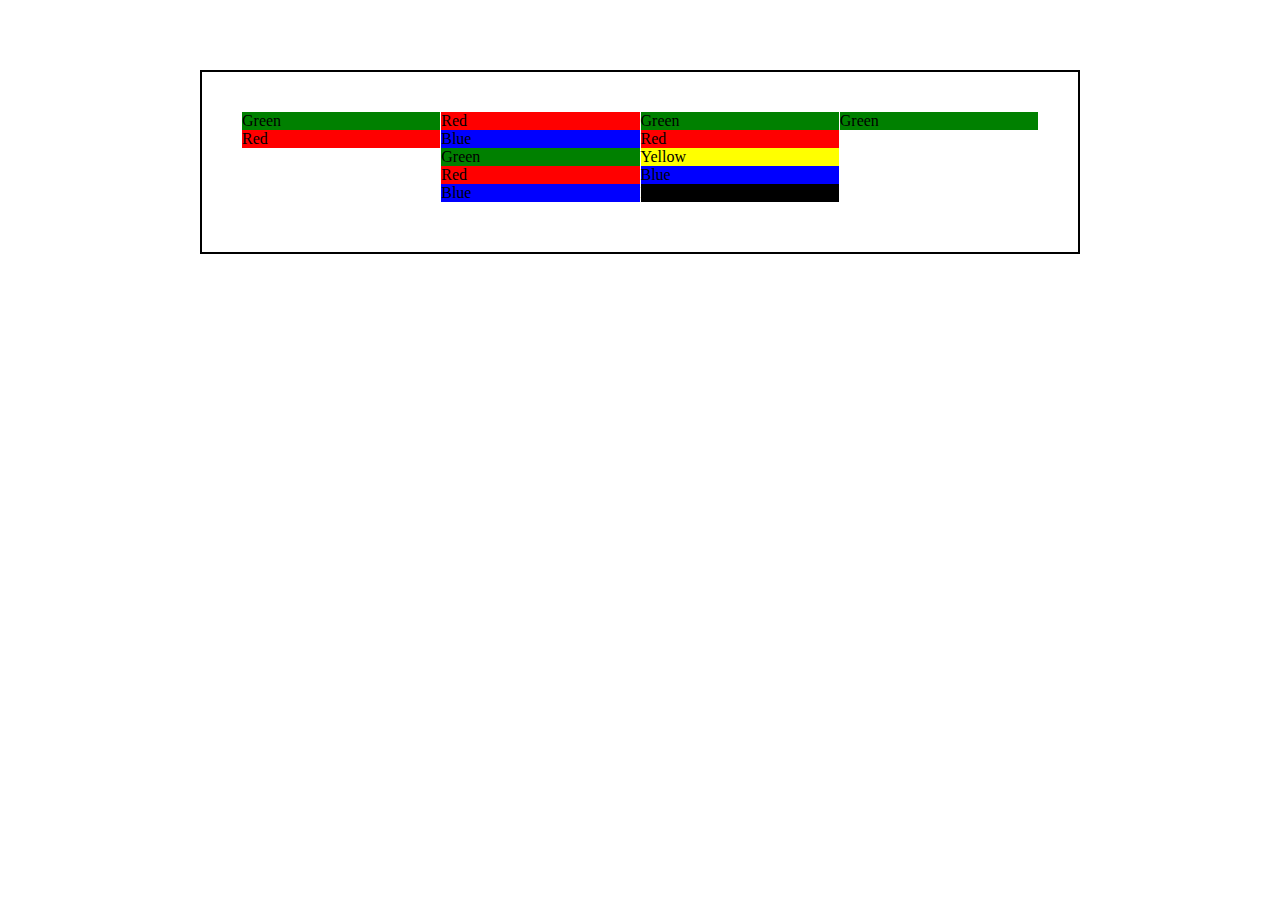
<file: Desktop/Grid System Tutorial/index.html>
<!DOCTYPE html>
<html lang="en">
<head>
    <meta charset="UTF-8">
    <meta name="viewport" content="width=device-width, initial-scale=1.0">
    <title>Grid System</title>
    <link rel="stylesheet" href="main.css">
</head>
<body>
    <div class="container">
        <div class="container1">
            <div class="green">Green</div>
            <div class="red">Red</div>
        </div>
    
        <div class="container2">
            <div class="red">Red</div>
            <div class="blue">Blue</div>
            <div class="nested-column1">
                <div class="green">Green</div>
                <div class="red">Red</div>
                <div class="blue">Blue</div>
            </div>
        </div>
    
        <div class="container3">
            <div class="green">Green</div>
            <div class="nested-column2">
                <div class="red">Red</div>
                <div class="yellow">Yellow</div>
            </div>
            <div class="blue">Blue</div>
            <div class="black">Black</div>
        </div>
    
        <div class="container4">
            <div class="green">Green</div>
        </div>
    </div>
</body>
</html>
</file>
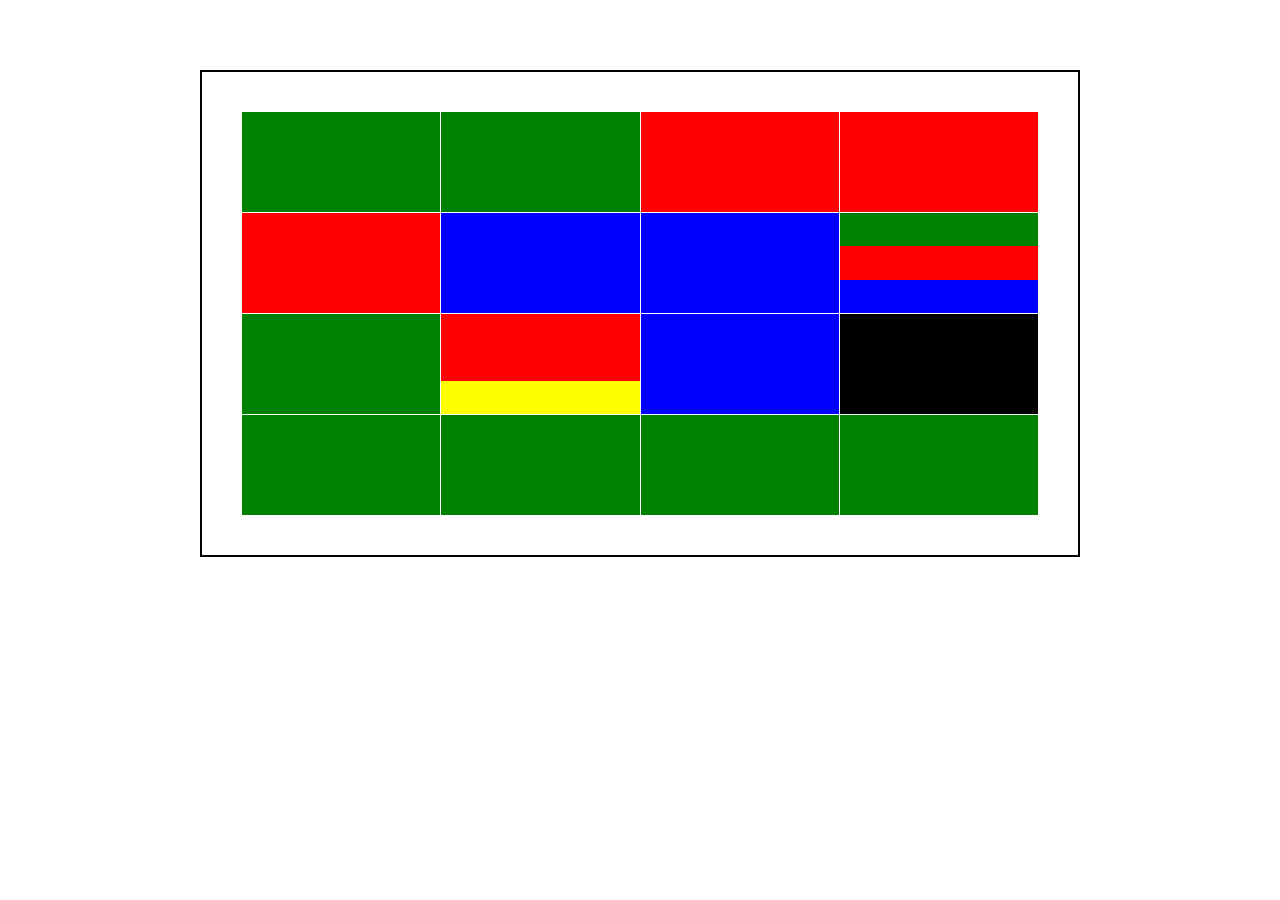
<file: Desktop/Grid System/index.html>
<!DOCTYPE html>
<html lang="en">
<head>
    <meta charset="UTF-8">
    <meta name="viewport" content="width=device-width, initial-scale=1.0">
    <title>Grid System</title>
    <link rel="stylesheet" href="main.css">
</head>
<body>
    <div class="container">
        
        <div class="green"></div>
        <div class="green"></div>
        <div class="red"></div>
        <div class="red"></div>

        <div class="red"></div>
        <div class="blue"></div>
        <div class="blue"></div>
        <div class="nested-column">
            <div class="green"></div>
            <div class="red"></div>
            <div class="blue"></div>
        </div>

        <div class="green"></div>
        <div class="nested-column">
            <div class="red"></div>
            <div class="red"></div>
            <div class="yellow"></div>
            <div class="yellow"></div>
        </div>
        <div class="blue"></div>
        <div class="black"></div>
        
        <div class="green"></div>
        <div class="green"></div>
        <div class="green"></div>
        <div class="green"></div>
    </div>
</body>
</html>
</file>
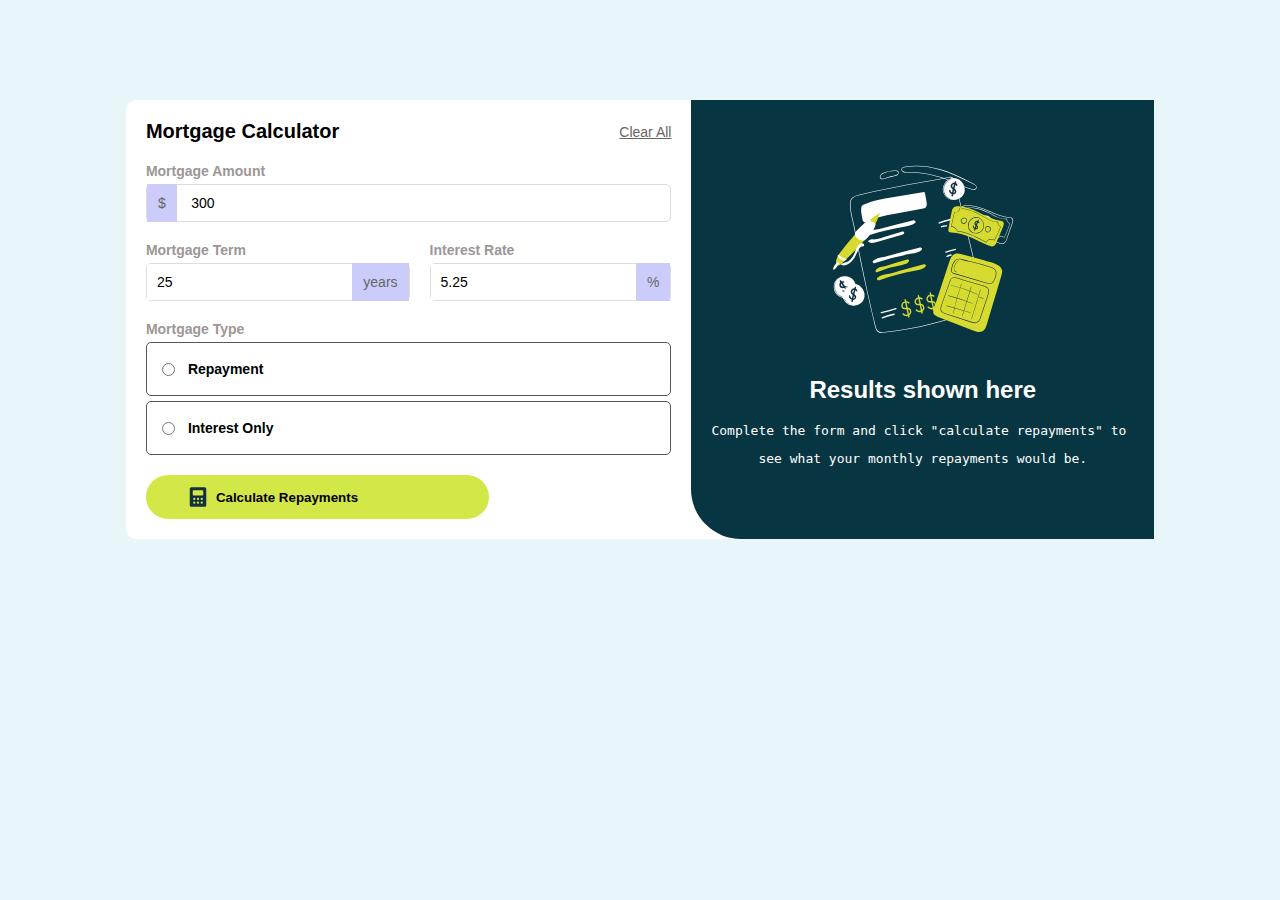
<file: Desktop/Mortgage Calculator/index.html>
<!DOCTYPE html>
<html lang="en">
<head>
    <meta charset="UTF-8">
    <meta name="viewport" content="width=device-width, initial-scale=1.0">
    <title>Mortgage Calculator</title>
    <link rel="stylesheet" href="main.css">
</head>
<body>
    <div class="calculator">
        <div class="calculator-form">
            <header>
                <h1>Mortgage Calculator</h1>
                <a href="#" class="clear-all">Clear All</a>
            </header>
            <form>
                <div class="form-group">
                    <label for="mortgage-amount">Mortgage Amount</label>
                    <div class="input-info">
                        <span>$</span>
                        <input class="first-input" id="mortgage-amount" value="300">
                    </div>
                </div>
                <div class="form-section">
                    <div class="form-group">
                        <label for="mortgage-term">Mortgage Term</label>
                        <div class="input-info">
                            <input class="second-input" type="number" id="mortgage-term" value="25">
                            <span>years</span>
                        </div>
                    </div>
                    <div class="form-group">
                        <label for="interest-rate">Interest Rate</label>
                        <div class="input-info">
                            <input class="second-input" type="number" id="interest-rate" value="5.25" step="0.01">
                            <span>%</span>
                        </div>
                    </div>
                </div>
                <div class="form-group">
                    <label>Mortgage Type</label>
                    <div class="radio">
                        <div class="third-input">
                            <input type="radio" name="mortgage-type">
                            <label>Repayment</label>
                        </div>
                        <div class="third-input">
                            <input type="radio" name="mortgage-type">
                            <label>Interest Only</label>
                        </div>
                    </div>
                </div>
                <div class="button-section">
                    <img src="images/icon-calculator.svg">
                    <button type="button" class="click-button"><strong>Calculate Repayments</strong></button>
                </div>
            </form>
        </div>
        <div class="calculator-image">
            <div class="results-image">
                <img src="images/illustration-empty.svg">
            </div>
            <div class="results-info">
                <h2>Results shown here</h2>
                <pre>Complete the form and click "calculate repayments" to <pre>see what your monthly repayments would be.</pre></pre>
            </div>
        </div>
    </div>
</body>
</html>
</file>
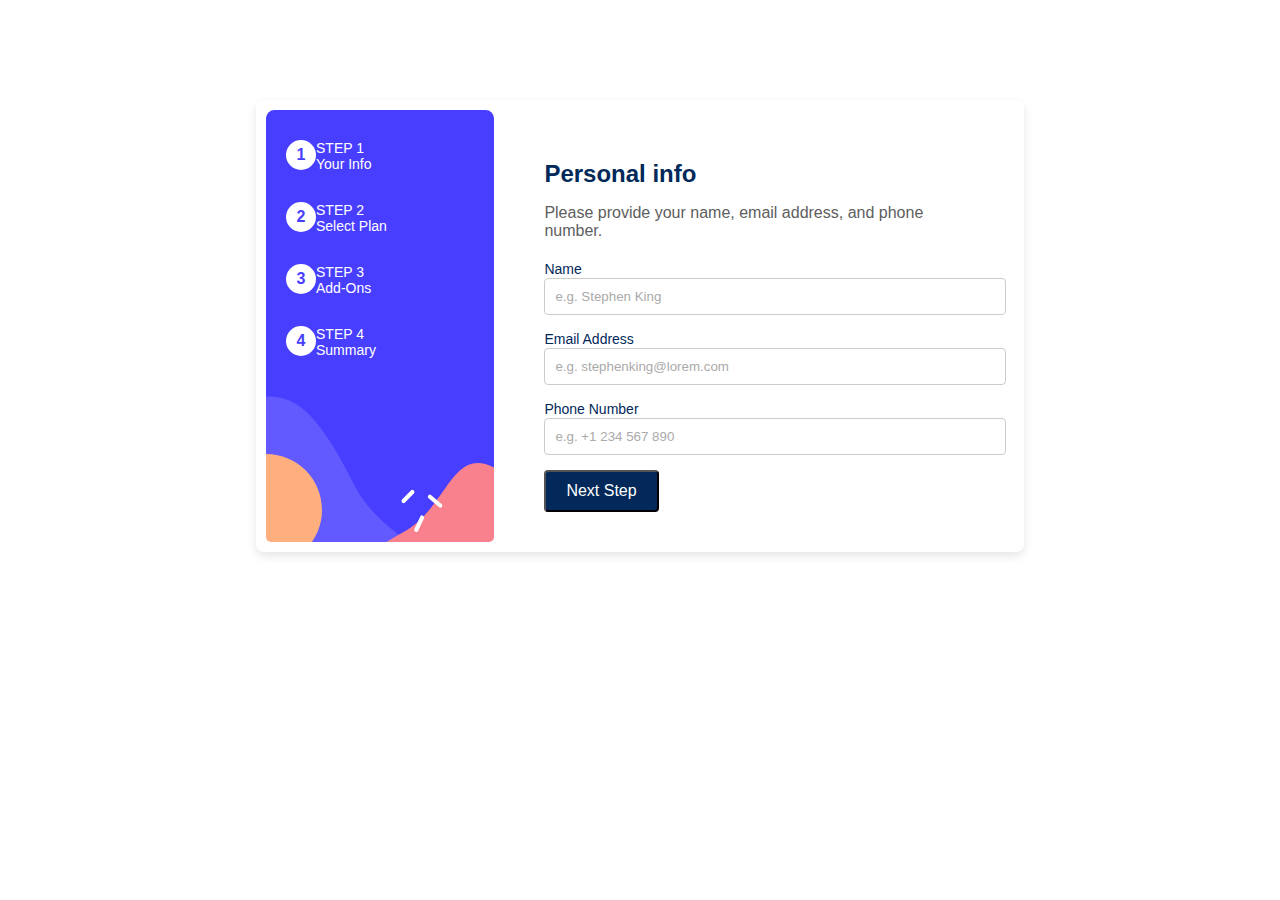
<file: Desktop/Personal Info/index.html>
<!DOCTYPE html>
<html lang="en">
<head>
    <meta charset="UTF-8">
    <meta name="viewport" content="width=device-width, initial-scale=1.0">
    <title>Personal Info Form</title>
    <link rel="stylesheet" href="main.css">
</head>
<body>
    <div class="form-background">
        <div class="sidebar">
            <div class="step">
                <span>1</span> 
                <div class="step-text">STEP 1<br>Your Info</div>
            </div>
            <div class="step">
                <span>2</span> 
                <div class="step-text">STEP 2<br>Select Plan</div>
            </div>
            <div class="step">
                <span>3</span> 
                <div class="step-text">STEP 3<br>Add-Ons</div>
            </div>
            <div class="step">
                <span>4</span> 
                <div class="step-text">STEP 4<br>Summary</div>
            </div>
        </div>
        
        <div class="form-content">
            <h2>Personal info</h2>
            <p>Please provide your name, email address, and phone number.</p>
            <form>
                <div class="form-div">
                    <label for="name">Name</label>
                    <input type="text" placeholder="e.g. Stephen King">
                </div>
                <div class="form-div">
                    <label for="email">Email Address</label>
                    <input type="email" placeholder="e.g. stephenking@lorem.com">
                </div>
                <div class="form-div">
                    <label for="phone">Phone Number</label>
                    <input type="tel" placeholder="e.g. +1 234 567 890">
                </div>
                <button type="submit">Next Step</button>
            </form>
        </div>
    </div>
</body>
</html>
</file>
<file: Desktop/Grid System Tutorial/main.css>
body {
    margin: 0;
    padding: 0;
}

.container {
    display: grid;
    grid-template-columns: repeat(4, 1fr);
    gap: 1px;
    margin: 70px 200px 10px 200px;
    padding: 40px;
    border: 2px solid black;
}

.container > div {
    height: 100px;
}

.green {
    background-color: green;
}

.red {
    background-color: red;
}

.blue {
    background-color: blue;
}

.yellow {
    background-color: yellow;
}

.black {
    background-color: black;
}

.nested-column {
    display: grid;
    grid-template-rows: repeat(3, 1fr);
}
</file>
<file: Desktop/Grid System/main.css>
body {
    margin: 0;
    padding: 0;
}

.container {
    display: grid;
    grid-template-columns: repeat(4, 1fr);
    gap: 1px;
    margin: 70px 200px 10px 200px;
    padding: 40px;
    border: 2px solid black;
}

.container > div {
    height: 100px;
}

.green {
    background-color: green;
}

.red {
    background-color: red;
}

.blue {
    background-color: blue;
}

.yellow {
    background-color: yellow;
}

.black {
    background-color: black;
}

.nested-column {
    display: grid;
    grid-template-rows: repeat(3, 1fr);
}
</file>
<file: Desktop/Mortgage Calculator/main.css>
body {
    margin: 0;
    background-color: #e8f5f9;
    display: flex;
    justify-content: center;
    margin-top: 100px;
    color: black;
    font-family: 'Gill Sans', 'Gill Sans MT', Calibri, 'Trebuchet MS', sans-serif;
}

.calculator {
    display: flex;
    border-radius: 10px;
    background-color: white;
}

.calculator-form {
    padding: 20px;
}

header {
    display: flex;
    justify-content: space-between;
    align-items: center;
}

header h1 {
    font-size: 20px;
    margin: 0;
}

.clear-all {
    font-size: 14px;
    color: #666;
}


.form-section {
    display: flex;
}

form {
    margin-top: 20px;
}

.form-group {
    margin-bottom: 20px;
    border: none;
}

.form-group label {
    display: block;
    font-size: 14px;
    font-weight: bold;
    margin-bottom: 5px;
    color: #9d9696;
}

.input-info {
    display: flex;
    align-items: center;
    border-radius: 5px;
}

.input-info span {
    padding: 10px;
    background: white;
    border-right: none;
    color: #555;
}

input {
    padding: 10px;
    font-size: 14px;
}


.first-input{
    border: none;
}

.second-input{
    border: none;
}


.input-info {
    display: flex;
    align-items: center;
    
}

.input-info span {
    font-size: 14px;
    color: #666;
    border: none;
    padding: 11px;
    background-color: rgb(204, 204, 251);
}

.form-section {
    display: flex;
    column-gap: 20px;
}

.form-section span {
    border: none;
}


.form-group .input-info {
    display: block;
    background-color: white;
    border: 1px solid #ddd;
}

.radio {
    display: block;
    font-size: 14px;
}

.radio div {
    border: 1px solid #555;
    margin-bottom: 5px;
    border-radius: 5px;
    display: flex;
    align-items: center;
    padding: 10px;
    background-color: white;
}

.radio label {
    color: black;
    margin: 8px;
}

.radio input {
    margin: 5px;
}

.click-button {
    background-color: #d3e746;
    border: none;
}

.button-section {
    display: flex;
    width: 50%;
    padding: 10px 40px;
    background-color: #d3e746;
    border: none;
    border-radius: 50px;
    font-weight: bold;
    color: #333;
    text-align: center
}

.calculator-image {
    background-color: #073642;
    border-radius: 0 0 0 50px;
    color: white;
    text-align: center;
    padding: 20px;
    display: flex;
    flex-direction: column;
    justify-content: center;
}


.results-info h2 {
    font-size: 24px;
}

.results-info p {
    font-size: 18px;
    display: block;
    line-height: 1px;
}

.results-info p br {
    display: block;
}

.first-icon {
    background-size: contain;
    background-repeat: no-repeat;
}
</file>
<file: Desktop/Personal Info/main.css>
/* Save this CSS content in a file named 'styles.css' */



body {
    background-color: white;
    margin: 0;
    padding: 0;
    box-sizing: border-box;
    font-family: Arial, sans-serif;
}

.form-background {
    margin: 100px auto;
    display: flex;
    width: 60%;
    background: #fff;
    border-radius: 8px;
    box-shadow: 0 4px 10px rgba(0, 0, 0, 0.1);
}

.sidebar {
    width: 30%;
    background: url('Images/bg-sidebar-desktop.svg');
    background-size: cover;
    margin: 10px;
    padding: 20px;
    position: relative;
    border-radius: 5px;
}

.sidebar .step {
    margin-bottom: 30px;
}

.step {
    font-size: 16px;
    margin: 10px 0;
    display: flex;
}

.step span {
    width: 30px;
    height: 30px;
    background: #fff;
    color: #483EFF;
    font-weight: bold;
    border-radius: 50%;
    text-align: center;
    line-height: 30px;
}

.step-text {
    font-size: 14px;
    color:white;
}

.form-content {
    width: 70%;
    padding: 40px;
}

.form-content h2 {
    font-size: 24px;
    margin-bottom: 10px;
    color: #022959;
}

.form-content p {
    color: #5e5e5e;
    font-size: 14 px;
    margin-bottom: 20px;
}

.form-div {
    margin-bottom: 15px;
}

.form-div label {
    margin-bottom: 5px;
    font-size:14px;
    color: #022959;
}

.form-div input {
    width: 100%;
    padding: 10px;
    border: 1px solid #ccc;
    border-radius: 4px;
    font-size: 14 px;
    color: black;
}

.form-div input::placeholder {
    color: #aaa;
}

.form-content button {
    background: #022959;
    color: #fff;
    padding: 10px 20px;
    border-radius: 4px;
    font-size: 16px;
}
</file>
